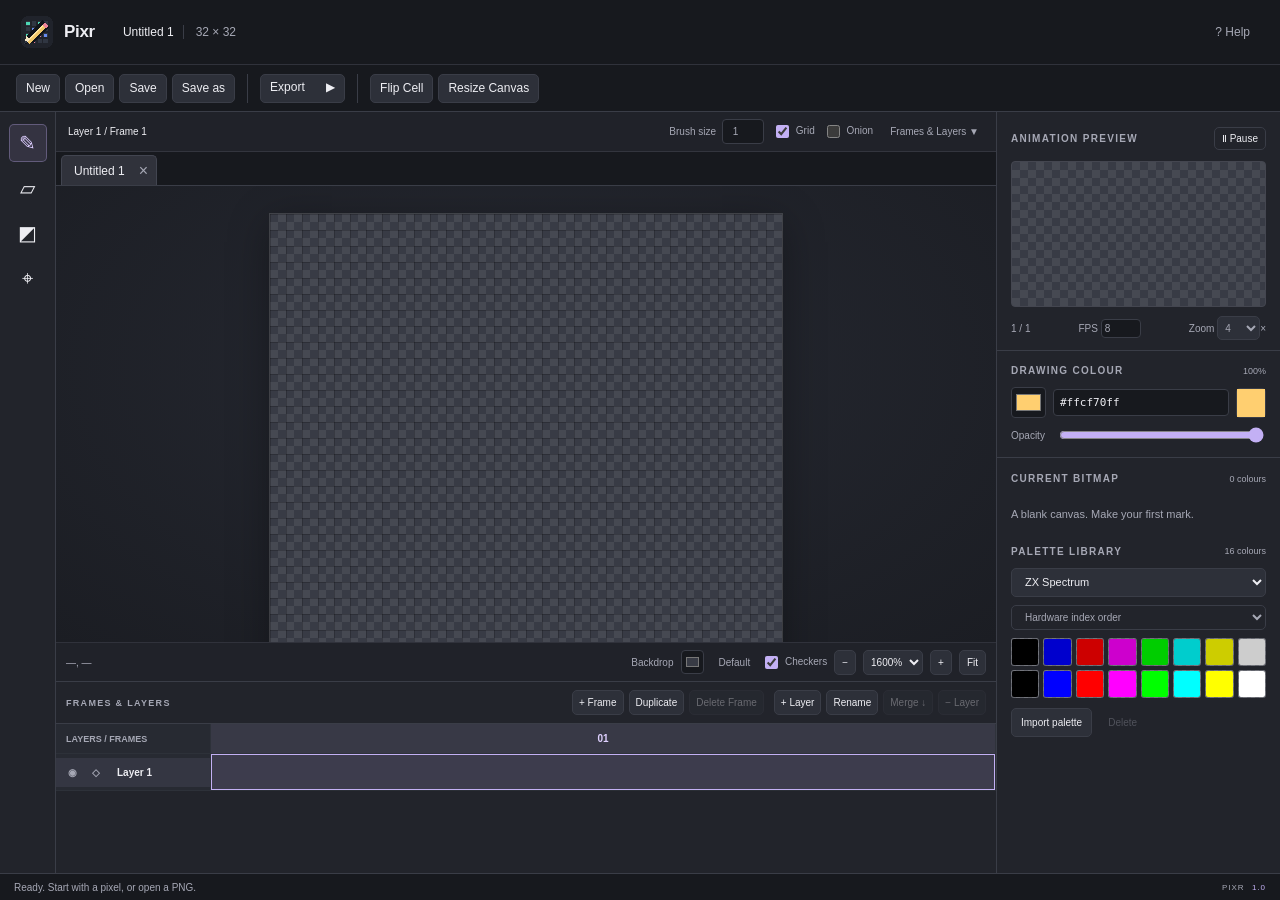
<file: index.html>
<!doctype html>
<html lang="en">
<head>
  <meta charset="utf-8">
  <meta name="viewport" content="width=device-width, initial-scale=1">
  <meta name="description" content="A portable, offline pixel-art and sprite-animation editor.">
  <meta name="theme-color" content="#17191e">
  <meta name="color-scheme" content="dark">
  <meta name="apple-mobile-web-app-capable" content="yes">
  <meta name="apple-mobile-web-app-title" content="Pixr">
  <meta name="apple-mobile-web-app-status-bar-style" content="black-translucent">
  <meta http-equiv="Content-Security-Policy" content="default-src 'none'; script-src 'self'; style-src 'self' 'unsafe-inline'; img-src 'self' blob: data:; manifest-src 'self'; connect-src 'none'; object-src 'none'; base-uri 'none'; form-action 'none'">
  <title>Pixr</title>
  <link rel="icon" type="image/svg+xml" href="assets/pixr-icon.svg">
  <link rel="apple-touch-icon" sizes="180x180" href="assets/apple-touch-icon.png">
  <link rel="manifest" href="manifest.webmanifest">
  <link rel="stylesheet" href="style.css">
  <script defer src="js/core.js"></script>
  <script defer src="js/palettes.js"></script>
  <script defer src="js/png.js"></script>
  <script defer src="js/files.js"></script>
  <script defer src="js/app.js"></script>
</head>
<body>
  <header class="app-header">
    <div class="brand"><img src="assets/pixr-icon.svg" width="34" height="34" alt=""><span>Pixr</span></div>
    <div class="document-title"><span id="document-name">Untitled</span><span id="dirty" title="Unsaved changes" hidden>●</span><span id="dimensions">32 × 32</span></div>
    <button id="help" class="quiet" title="Controls and keyboard shortcuts">? <span>Help</span></button>
  </header>
  <nav class="filebar" aria-label="Files and export">
    <div class="button-group"><button id="new">New</button><button id="open-files">Open</button><button id="save-project">Save</button><button id="save-as">Save as</button></div>
    <details class="export-menu" id="export-menu"><summary>Export <span class="closed" aria-hidden="true">▶</span><span class="opened" aria-hidden="true">▼</span></summary><div class="menu"><button id="export-png">Current frame</button><button id="export-sheet">Animation sheet</button><button id="export-palette">Palette</button></div></details>
    <div class="button-group image-actions"><button id="flip" title="Flip the active cel horizontally (H)">Flip Cell</button><button id="resize">Resize Canvas</button></div>
  </nav>
  <main>
    <aside class="tools panel" aria-label="Drawing tools">
      <div class="tool-list" role="group" aria-label="Active tool">
        <button data-tool="pencil" title="Pencil" aria-label="Pencil" aria-pressed="true"><span aria-hidden="true">✎</span></button>
        <button data-tool="eraser" title="Eraser" aria-label="Eraser" aria-pressed="false"><span aria-hidden="true">▱</span></button>
        <button data-tool="fill" title="Fill" aria-label="Fill" aria-pressed="false"><span aria-hidden="true">◩</span></button>
        <button data-tool="picker" title="Eyedropper / Pick" aria-label="Eyedropper / Pick" aria-pressed="false"><span aria-hidden="true">⌖</span></button>
      </div>
    </aside>
    <section class="workspace" aria-label="Pixel editor">
      <div class="workspace-bar"><div class="workspace-label"><span id="cel-label">Layer 1 / Frame 1</span><span id="layer-state"></span></div><label class="brush-control" for="brush-number">Brush size <input id="brush-number" type="number" min="1" max="8" step="1" value="1" aria-label="Brush size"></label><label><input type="checkbox" id="grid" checked> Grid</label><label><input type="checkbox" id="onion"> Onion</label><button id="timeline-toggle" class="quiet" aria-expanded="true">Frames &amp; Layers ▼</button></div>
      <nav id="document-tabs" class="document-tabs" role="tablist" aria-label="Open documents"></nav>
      <div id="stage" tabindex="0" aria-label="Drawing area. Use the mouse to paint; keyboard shortcuts are listed in Help.">
        <div id="surface" class="checker" role="img" aria-label="Pixel artwork">
          <canvas id="art" width="32" height="32"></canvas><div id="pixel-grid"></div><div id="brush-cursor" hidden></div>
        </div>
      </div>
      <div class="viewbar"><span id="coordinates">—, —</span><span class="spacer"></span><label for="background">Backdrop</label><input type="color" id="background" value="#383b45" title="Solid colour behind transparent pixels"><button id="reset-backdrop" class="quiet" title="Reset backdrop and show transparency checkers">Default</button><label><input type="checkbox" id="checker" checked> Checkers</label><button id="zoom-out" title="Zoom out (−)">−</button><label class="sr-only" for="zoom">Canvas zoom</label><select id="zoom"></select><button id="zoom-in" title="Zoom in (+)">+</button><button id="fit" title="Fit canvas to editing area">Fit</button></div>
    </section>
    <aside class="inspector panel" aria-label="Preview and palettes">
      <section class="preview-panel"><div class="section-title"><h2>ANIMATION PREVIEW</h2><button id="play" aria-pressed="true" title="Play or pause (Space)">Ⅱ Pause</button></div><div id="preview-viewport" class="checker"><canvas id="preview" width="32" height="32" aria-label="Animation preview"></canvas></div><div class="preview-controls"><span id="preview-frame">1 / 1</span><label>FPS <input id="fps" type="number" min="1" max="60" value="8"></label><label>Zoom <select id="preview-zoom"><option>1</option><option>2</option><option selected>4</option><option>6</option><option>8</option><option>12</option><option>16</option></select>×</label></div></section>
      <section class="color-panel"><div class="section-title"><h2>DRAWING COLOUR</h2><span id="color-alpha">100%</span></div><div class="color-inputs"><input id="color-picker" type="color" value="#ffcf70" aria-label="Drawing colour picker"><input id="hex" type="text" value="#ffcf70ff" spellcheck="false" maxlength="9" aria-label="Hex drawing colour" title="#RGB, #RGBA, #RRGGBB or #RRGGBBAA"><span id="selected-color" class="checker"></span></div><label class="alpha-label">Opacity <input id="alpha" type="range" min="0" max="255" value="255"></label></section>
      <div class="palette-area"><section><div class="section-title"><h2>CURRENT BITMAP</h2><span id="used-count">0 colours</span></div><div id="bitmap-palette" class="swatches" aria-label="Colours in the visible frame"></div><p id="bitmap-empty" class="muted">A blank canvas. Make your first mark.</p><button id="bitmap-more" class="quiet" hidden>Show all colours</button></section>
      <section class="library"><div class="section-title"><h2>PALETTE LIBRARY</h2><span id="library-count"></span></div><label class="sr-only" for="palette-select">Palette library</label><select id="palette-select"></select><label class="sr-only" for="arrangement">Palette arrangement</label><select id="arrangement"><option value="hardware">Hardware index order</option><option value="hue">Grouped by hue</option><option value="brightness">Sorted by brightness</option></select><div id="library-palette" class="swatches" aria-label="Selected palette colours"></div><div class="palette-actions"><button id="import-palette">Import palette</button><button id="delete-palette" class="quiet">Delete</button></div></section></div>
    </aside>
    <section id="timeline" class="timeline panel" aria-label="Frames and layers"><div class="timeline-toolbar"><h2>FRAMES & LAYERS</h2><div class="button-group"><button id="add-frame">+ Frame</button><button id="duplicate-frame">Duplicate</button><button id="delete-frame" class="danger" title="Delete the selected animation frame">Delete Frame</button></div><div class="button-group"><button id="add-layer">+ Layer</button><button id="rename-layer">Rename</button><button id="merge-layer">Merge ↓</button><button id="delete-layer">− Layer</button></div></div><div id="timeline-scroll"><table id="timeline-table" aria-label="Layer and frame timeline"></table></div></section>
  </main>
  <footer class="statusbar"><span id="status" role="status" aria-live="polite">Ready. Start with a pixel, or open a PNG.</span><span>PIXR <b>1.0</b></span></footer>
  <input type="file" id="open-files-input" accept="image/png,.png,.pixr,.json,.pixelworkshop,application/json" multiple hidden>
  <input type="file" id="palette-file" accept=".gpl,.json,.txt,.hex" hidden>
  <dialog id="size-dialog"><form id="size-form"><div class="dialog-heading"><h2 id="size-title">New canvas</h2><button type="button" data-close="size-dialog" class="quiet" aria-label="Close">×</button></div><p id="size-description">Start with a transparent canvas.</p><div class="size-inputs"><label>Width <input id="width" type="number" min="1" max="256" value="32" required> px</label><span>×</span><label>Height <input id="height" type="number" min="1" max="256" value="32" required> px</label></div><fieldset id="anchors" hidden><legend>Anchor artwork to</legend><div class="anchor-grid" role="group" aria-label="Canvas resize anchor"></div><p>Canvas boundaries change; pixels are never scaled.</p></fieldset><p class="muted">Each dimension can be 1–256 pixels.</p><div class="dialog-actions"><button type="button" data-close="size-dialog">Cancel</button><button class="primary" id="size-submit">Create canvas</button></div></form></dialog>
  <dialog id="close-dialog" class="close-dialog"><div class="dialog-heading"><h2>Unsaved changes</h2></div><p>Save changes to <strong id="close-document-name"></strong> before closing?</p><div class="dialog-actions"><button data-choice="cancel">Cancel</button><button data-choice="discard" class="danger">Discard</button><button data-choice="save" class="primary">Save</button></div></dialog>
  <dialog id="message-dialog"><div class="dialog-heading"><h2 id="message-title">Pixr</h2><button data-close="message-dialog" class="quiet" aria-label="Close">×</button></div><p id="message-text"></p><div class="dialog-actions"><button data-close="message-dialog" class="primary">OK</button></div></dialog>
  <dialog id="help-dialog"><div class="dialog-heading"><h2>A little help for your pixels</h2><button data-close="help-dialog" class="quiet" aria-label="Close">×</button></div><p>Draw on the selected layer and frame. The preview loops independently while you work.</p><p><strong>PNG</strong> is a finished, flattened image. A <strong>Pixr file (.pixr)</strong> is an editable document that keeps layers, frames, animation settings, palettes and other project data.</p><dl class="shortcuts"><dt>B / E / F / I</dt><dd>Pencil / eraser / fill / eyedropper</dd><dt>Right-click</dt><dd>Erase with Pencil; draw with Eraser</dd><dt>Alt + click</dt><dd>Pick a visible composited pixel, including alpha</dd><dt>Brush size</dt><dd>Numeric control in the editing bar; [ / ] changes size</dd><dt>Shift + drag</dt><dd>Lock horizontally or vertically from the stroke origin</dd><dt>Shift + click</dt><dd>Line from the previous pencil or eraser endpoint</dd><dt>G / H</dt><dd>Toggle grid / flip current cel horizontally</dd><dt>Space</dt><dd>Play or pause the animation preview</dd><dt>+ / − / 0</dt><dd>Zoom in / out / fit</dd><dt>← / →</dt><dd>Previous / next frame</dd><dt>⌘/Ctrl Z</dt><dd>Undo; Shift to redo (also Ctrl Y)</dd><dt>⌘/Ctrl C / V / X</dt><dd>Copy / paste / cut text in editable fields</dd><dt>⌘/Ctrl O / S</dt><dd>Open / save active document</dd><dt>Native app: ⌘ N / W</dt><dd>New / close document</dd><dt>Native app: Ctrl + Tab</dt><dd>Next document; Ctrl + Shift + Tab goes to previous</dd></dl><p>Browser: Flip Cell and Resize Canvas are after Export in the toolbar. Native macOS: use the Image menu for these actions.</p><p>Even brushes extend right and down: a 2 px brush at (x, y) paints (x…x+1, y…y+1). Opacity replaces pixels directly; repeated passes do not accumulate alpha.</p><p>Onion overlays the preceding frame in translucent blue as a drawing guide. Drop PNG images or Pixr project files onto the app to open them. Drag tabs to reorder documents.</p><p>Browser preferences are optional; your artwork is never automatically stored.</p><div class="dialog-actions"><button data-close="help-dialog" class="primary">Let’s draw</button></div></dialog>
</body>
</html>
</file>
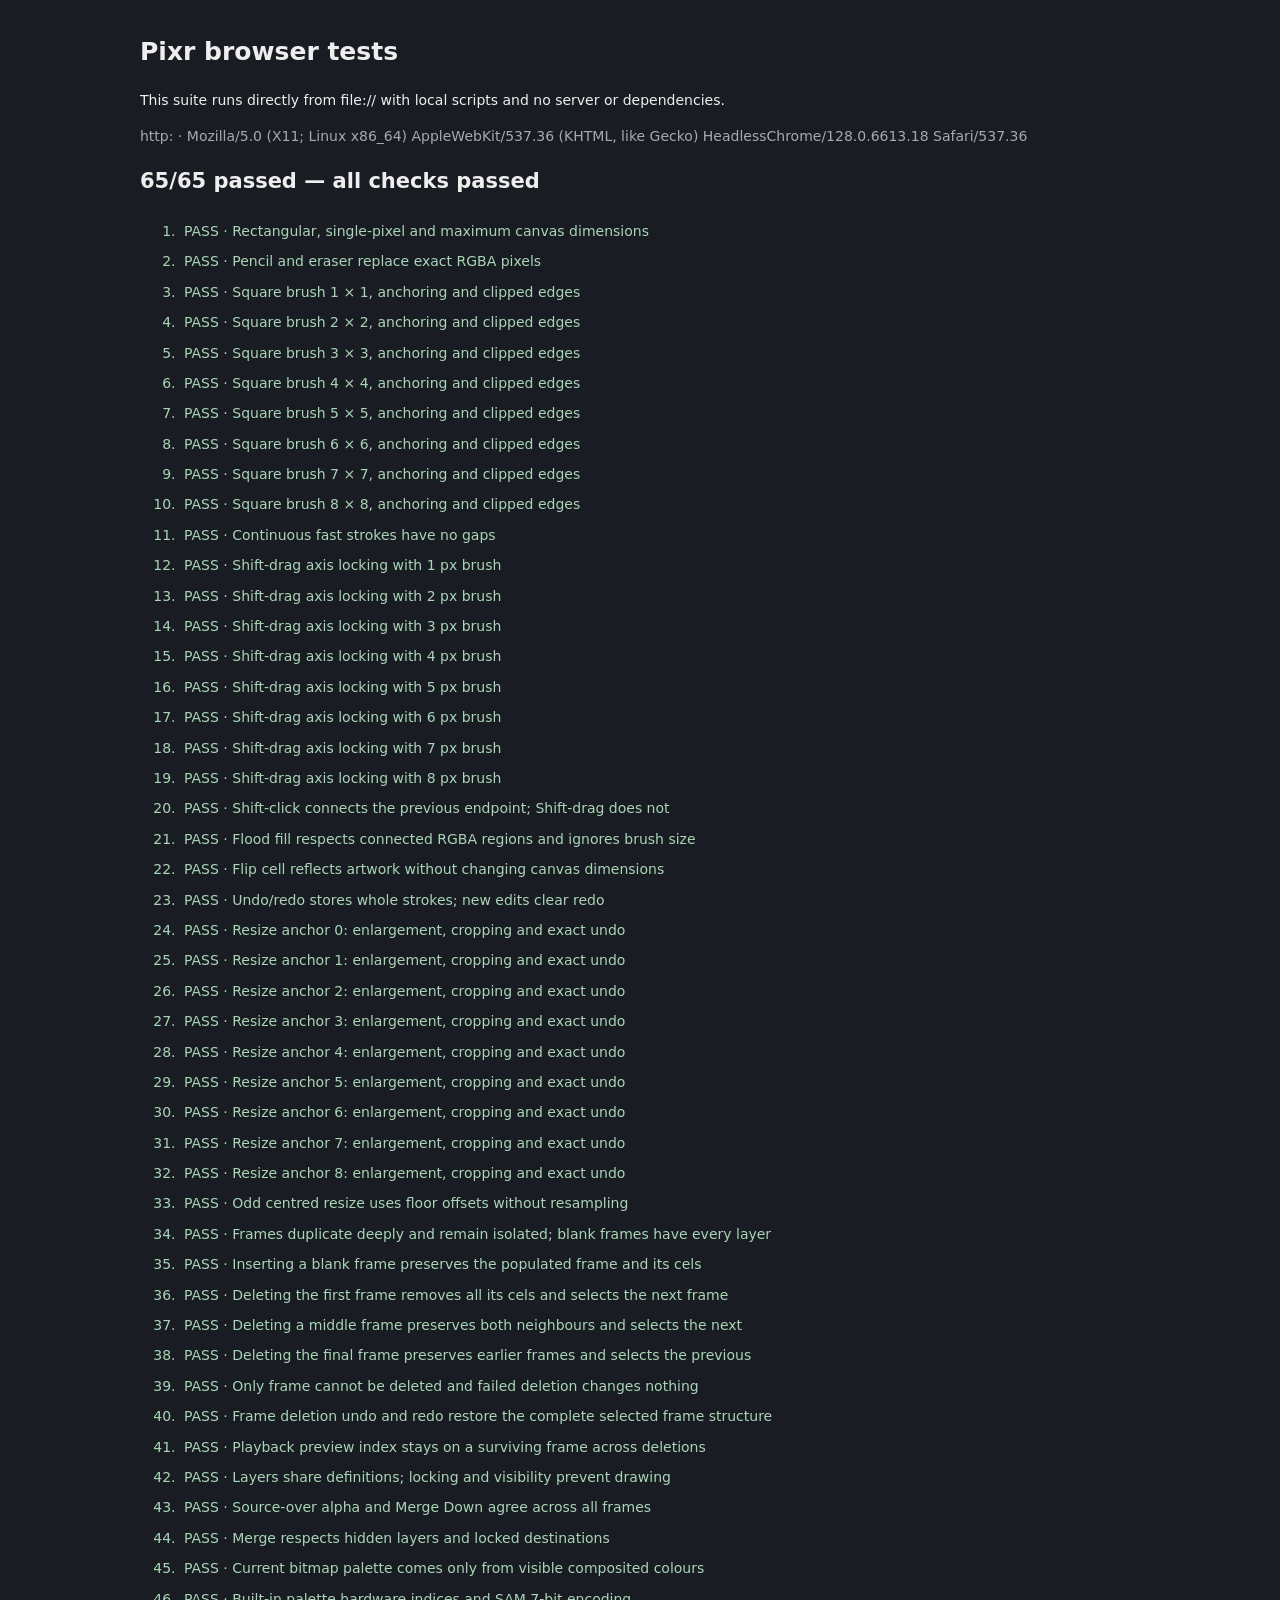
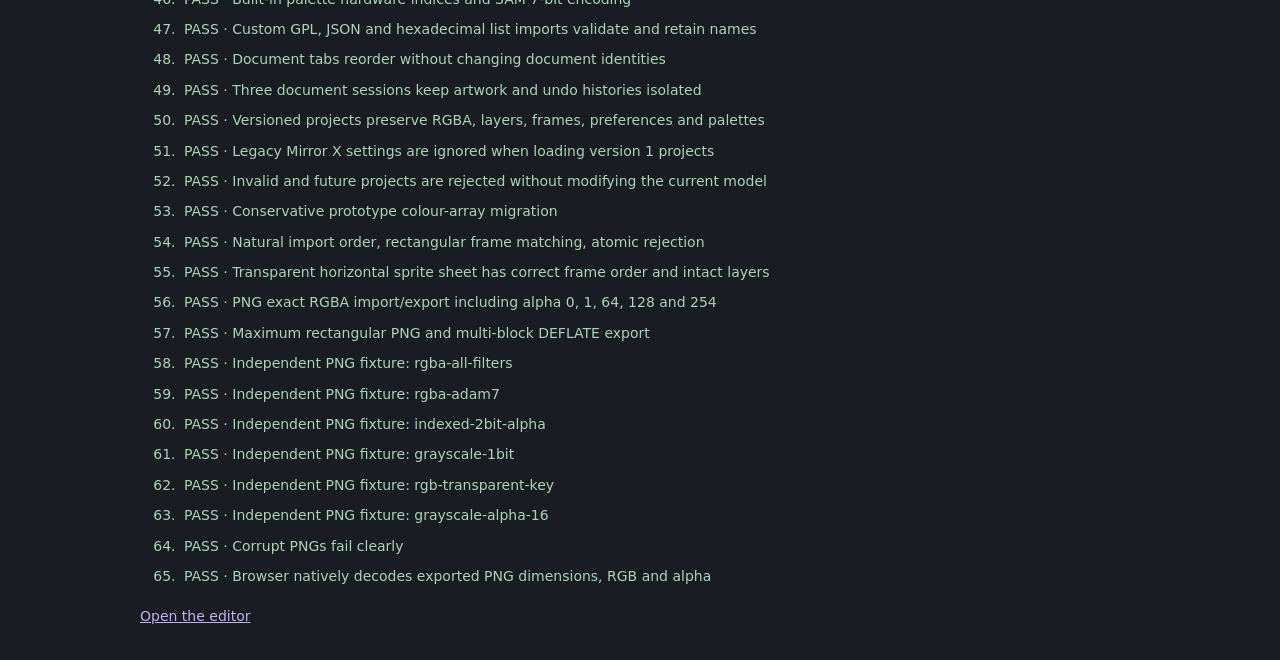
<file: tests.html>
<!doctype html>
<html lang="en">
<head>
  <meta charset="utf-8"><meta name="viewport" content="width=device-width,initial-scale=1">
  <title>Pixr · browser tests</title><link rel="icon" href="data:,">
  <link rel="stylesheet" href="tests/test.css">
  <script defer src="tests/diagnostics.js"></script>
  <script defer src="js/core.js"></script><script defer src="js/palettes.js"></script>
  <script defer src="js/png.js"></script><script defer src="js/files.js"></script>
  <script defer src="tests/fixtures.js"></script><script defer src="tests/suite.js"></script>
  <script defer src="tests/browser.js"></script>
</head>
<body><h1>Pixr browser tests</h1>
  <p>This suite runs directly from file:// with local scripts and no server or dependencies.</p>
  <p id="environment"></p><h2 id="result" role="status">Running…</h2>
  <ol id="results"></ol><p><a href="index.html">Open the editor</a></p>
</body></html>
</file>
<file: style.css>
:root {
  color-scheme:dark;
  --bg:#17191e;
  --panel:#22242b;
  --raised:#2d3039;
  --edge:#3a3d47;
  --text:#eeeef3;
  --muted:#a6a8b5;
  --accent:#c3b0f4;
  --accent-ink:#252035;
  --zoom:16px;
  font-family:-apple-system,BlinkMacSystemFont,"Segoe UI",sans-serif;
  font-size:12px
}

* {
  box-sizing:border-box
}

body {
  margin:0;
  background:var(--bg);
  color:var(--text);
  height:100vh;
  height:100dvh;
  min-height:580px;
  min-width:760px;
  display:flex;
  flex-direction:column
}

button,input,select,summary {
  font:inherit;
  color:inherit
}

button,select,summary {
  border:1px solid var(--edge);
  border-radius:5px;
  background:var(--raised);
  min-height:29px;
  padding:5px 9px;
  cursor:pointer
}

button:hover,summary:hover {
  background:#3b3d49;
  border-color:#646070
}

button:active {
  transform:translateY(1px)
}

button:disabled {
  opacity:.34;
  cursor:default;
  transform:none
}

button.primary {
  background:var(--accent);
  color:var(--accent-ink);
  border-color:var(--accent);
  font-weight:650
}

button.primary:hover {
  background:#d5c6fc
}

button.quiet {
  background:transparent;
  border-color:transparent;
  color:var(--muted)
}

input[type=number],input[type=text] {
  background:var(--bg);
  border:1px solid var(--edge);
  border-radius:4px;
  padding:6px;
  min-width:0
}

input[type=checkbox] {
  accent-color:var(--accent);
  vertical-align:middle;
  margin:0 4px 0 0
}

input[type=range] {
  accent-color:var(--accent);
  width:100%;
  cursor:pointer
}

input[type=color] {
  width:32px;
  height:28px;
  padding:2px;
  border:1px solid var(--edge);
  border-radius:4px;
  background:var(--bg);
  cursor:pointer
}

label {
  color:var(--muted)
}

h2 {
  font-size:10px;
  letter-spacing:1.3px;
  margin:0;
  font-weight:650;
  color:var(--muted)
}

p {
  line-height:1.6
}

button:focus-visible,input:focus-visible,select:focus-visible,summary:focus-visible {
  outline:2px solid var(--accent);
  outline-offset:2px
}

#stage:focus-visible {
  outline:1px solid #ffffff55;
  outline-offset:-1px
}

[hidden] {
  display:none!important
}

.sr-only {
  position:absolute;
  width:1px;
  height:1px;
  padding:0;
  overflow:hidden;
  clip:rect(0,0,0,0);
  white-space:nowrap
}

.app-header {
  height:65px;
  flex-shrink:0;
  display:flex;
  align-items:center;
  padding:0 20px;
  gap:28px;
  border-bottom:1px solid #30323b
}

.brand {
  display:flex;
  gap:10px;
  align-items:center;
  font-size:17px;
  font-weight:650;
  letter-spacing:-.3px;
  white-space:nowrap
}

.brand img {
  width:34px;
  height:34px;
  display:block;
  image-rendering:pixelated
}

.document-title {
  display:flex;
  align-items:center;
  gap:9px;
  min-width:0;
  flex:1
}

.document-title #document-name {
  max-width:240px;
  overflow:hidden;
  text-overflow:ellipsis;
  white-space:nowrap
}

.document-title #dimensions {
  color:var(--muted);
  border-left:1px solid var(--edge);
  padding-left:12px
}

.document-title #dirty {
  color:#e8c57a;
  font-size:9px
}

.filebar {
  height:47px;
  flex-shrink:0;
  display:flex;
  align-items:center;
  gap:12px;
  padding:0 16px;
  border-bottom:1px solid var(--edge)
}

.button-group {
  display:flex;
  gap:5px
}

.filebar .button-group+.button-group {
  border-left:1px solid var(--edge);
  padding-left:12px
}

.filebar .image-actions { border-left:1px solid var(--edge); padding-left:12px }

.native-app .filebar { display:none }

.export-menu {
  position:relative;
  border-left:1px solid var(--edge);
  padding-left:12px
}

.export-menu summary {
  list-style:none;
  min-width:85px
}

.export-menu summary::-webkit-details-marker {
  display:none
}

.export-menu summary span {
  float:right
}

.export-menu summary .opened { display:none; }
.export-menu[open] summary .closed { display:none; }
.export-menu[open] summary .opened { display:inline; }

.menu {
  position:absolute;
  top:35px;
  right:0;
  z-index:10;
  width:220px;
  padding:6px;
  border:1px solid var(--edge);
  background:var(--panel);
  border-radius:6px;
  box-shadow:0 8px 25px #0006
}

.menu button {
  width:100%;
  text-align:left;
  border:0;
  background:transparent
}

main {
  display:grid;
  grid-template-columns:56px minmax(0,1fr) 284px;
  grid-template-rows:minmax(150px,1fr) auto;
  flex:1;
  min-height:0
}

.panel {
  background:var(--panel)
}

.tools {
  grid-column:1;
  grid-row:1/3;
  border-right:1px solid var(--edge);
  padding:12px 8px;
  display:flex;
  flex-direction:column;
  align-items:center;
  overflow-x:hidden;
  overflow-y:auto
}

.tool-list {
  display:flex;
  flex-direction:column;
  gap:7px
}

.tool-list button {
  display:flex;
  align-items:center;
  justify-content:center;
  width:38px;
  height:38px;
  padding:4px;
  font-size:20px;
  background:transparent;
  border-color:transparent
}

.tool-list button>span {
  font-size:20px;
  width:22px;
  line-height:1
}

.tool-list button[aria-pressed=true] {
  background:#c3b0f41c;
  border-color:#c3b0f453;
  color:#dacbfc
}

.brush-control { display:flex; align-items:center; gap:6px; white-space:nowrap }
.brush-control input { width:42px; padding:6px; text-align:center; font:inherit }

.tool-hint {
  font-size:10px;
  color:#9194a3;
  padding:0 4px;
  line-height:1.6;
  margin:2px 0
}

.readme-link {
  color:var(--muted);
  font-size:10px;
  text-decoration:none;
  margin-top:auto;
  padding:4px
}

.workspace {
  grid-column:2;
  grid-row:1;
  min-height:0;
  min-width:0;
  display:flex;
  flex-direction:column
}

.workspace-bar {
  display:flex;
  align-items:center;
  gap:12px;
  min-height:40px;
  flex-shrink:0;
  padding:5px 12px;
  background:#202229;
  border-bottom:1px solid #33353e;
  font-size:10px
}

.workspace-label {
  display:flex;
  gap:6px;
  min-width:0;
  flex:1;
  overflow:hidden;
  white-space:nowrap
}

.workspace-label #cel-label {
  overflow:hidden;
  text-overflow:ellipsis
}

.workspace-label #layer-state {
  color:#e8c57a
}

.workspace-bar label {
  white-space:nowrap
}

.workspace-bar button {
  font-size:10px;
  white-space:nowrap;
  padding:4px
}

.viewbar {
  display:flex;
  align-items:center;
  gap:7px;
  padding:6px 10px;
  min-height:39px;
  flex-shrink:0;
  border-top:1px solid #30323b;
  background:#202229;
  font-size:10px
}

.viewbar input[type=color] {
  width:23px;
  height:24px
}

.viewbar button {
  padding:3px 7px;
  min-height:25px
}

.viewbar select {
  min-height:25px;
  padding:3px
}

.spacer {
  flex:1
}

#coordinates {
  min-width:45px;
  color:var(--muted);
  font-variant-numeric:tabular-nums
}

#stage {
  flex:1;
  min-height:0;
  overflow:auto;
  position:relative;
  display:grid;
  padding:28px;
  background:radial-gradient(ellipse at 50% 40%,#262932,#1b1d23);
  overscroll-behavior:contain
}

#surface {
  position:relative;
  align-self:center;
  justify-self:center;
  flex-shrink:0;
  box-shadow:0 0 0 1px #ffffff28,0 8px 40px #0005;
  touch-action:none;
  user-select:none;
  cursor:crosshair
}

canvas {
  image-rendering:pixelated;
  image-rendering:crisp-edges
}

#art {
  display:block;
  width:100%;
  height:100%;
  image-rendering:pixelated;
  pointer-events:none
}

#pixel-grid {
  position:absolute;
  inset:0;
  pointer-events:none;
  background-image:linear-gradient(to right,#0003 1px,transparent 1px),linear-gradient(to bottom,#0003 1px,transparent 1px);
  background-size:var(--zoom) var(--zoom)
}

.checker {
  background-color:var(--backdrop,#383b45);
  background-image:conic-gradient(#ffffff12 25%,transparent 0 50%,#ffffff12 0 75%,transparent 0);
  background-size:16px 16px
}

#brush-cursor {
  position:absolute;
  pointer-events:none;
  border:1px solid white;
  box-shadow:0 0 0 1px #000;
  z-index:2
}

.inspector {
  grid-column:3;
  grid-row:1/3;
  border-left:1px solid var(--edge);
  display:flex;
  flex-direction:column;
  min-height:0
}

.preview-panel {
  padding:15px 14px 10px;
  border-bottom:1px solid var(--edge);
  flex-shrink:0
}

.section-title {
  display:flex;
  justify-content:space-between;
  align-items:center;
  margin-bottom:11px;
  gap:5px
}

.section-title>span {
  font-size:9px;
  color:var(--muted)
}

.section-title button {
  min-height:23px;
  font-size:10px;
  padding:3px 7px;
  background:transparent
}

#preview-viewport {
  height:146px;
  overflow:auto;
  display:grid;
  border:1px solid #444650;
  border-radius:4px
}

#preview {
  align-self:center;
  justify-self:center;
  display:block
}

.preview-controls {
  display:flex;
  justify-content:space-between;
  align-items:center;
  gap:6px;
  margin-top:9px;
  font-size:10px;
  color:var(--muted)
}

.preview-controls input {
  width:40px;
  padding:3px
}

.preview-controls select {
  padding:3px;
  min-height:24px;
  width:43px
}

.color-panel {
  padding:14px;
  border-bottom:1px solid var(--edge);
  flex-shrink:0
}

.color-inputs {
  display:flex;
  gap:7px;
  align-items:center
}

.color-inputs input[type=color] {
  height:31px;
  width:35px
}

.color-inputs input[type=text] {
  width:115px;
  font-family:ui-monospace,monospace;
  font-size:11px;
  flex:1
}

#selected-color {
  width:30px;
  height:30px;
  border:1px solid var(--edge);
  border-radius:4px;
  position:relative
}

#selected-color::after {
  content:"";
  position:absolute;
  inset:0;
  background:var(--color)
}

.alpha-label {
  display:flex;
  align-items:center;
  gap:12px;
  margin-top:9px;
  font-size:10px
}

.alpha-label input {
  height:12px
}

.palette-area {
  overflow-y:auto;
  min-height:0;
  padding:15px 14px;
  flex:1
}

.palette-area section+section {
  margin-top:22px
}

.muted {
  color:var(--muted);
  font-size:11px
}

.swatches {
  display:grid;
  grid-template-columns:repeat(8,minmax(0,1fr));
  gap:4px;
  align-content:start
}

.swatch {
  aspect-ratio:1;
  min-height:0;
  border:1px solid #ffffff1c;
  border-radius:3px;
  position:relative;
  padding:0;
  background-color:#52545d;
  background-image:conic-gradient(#ffffff18 25%,transparent 0 50%,#ffffff18 0 75%,transparent 0);
  background-size:8px 8px
}

.swatch::before {
  content:"";
  position:absolute;
  inset:0;
  background:var(--color);
  border-radius:2px
}

.swatch[aria-pressed=true] {
  outline:2px solid var(--accent);
  outline-offset:1px
}

.swatch:hover {
  outline:1px solid white;
  z-index:1
}

.library select {
  width:100%;
  margin-bottom:8px;
  font-size:11px
}

.library #arrangement {
  background:transparent;
  color:var(--muted);
  font-size:10px;
  min-height:25px
}

.palette-actions {
  display:flex;
  gap:6px;
  margin-top:10px
}

.palette-actions button {
  font-size:10px
}

.storage-note {
  margin:0;
  padding:9px 14px;
  font-size:9px;
  color:#9093a0;
  border-top:1px solid var(--edge);
  line-height:1.5
}

.timeline {
  grid-column:2;
  grid-row:2;
  border-top:1px solid var(--edge);
  min-width:0;
  height:192px;
  display:flex;
  flex-direction:column
}

.timeline-toolbar {
  display:flex;
  align-items:center;
  padding:8px 10px;
  gap:10px;
  flex-shrink:0;
  flex-wrap:wrap
}

.timeline-toolbar h2 {
  font-size:9px;
  margin-right:auto
}

.timeline-toolbar button {
  font-size:10px;
  min-height:25px;
  padding:4px 6px
}

#timeline-scroll {
  overflow:auto;
  flex:1;
  min-height:0;
  border-top:1px solid var(--edge)
}

#timeline-table {
  border-collapse:separate;
  border-spacing:0;
  min-width:100%;
  font-size:10px
}

#timeline-table th,#timeline-table td {
  padding:0;
  border-right:1px solid #3a3d4760;
  border-bottom:1px solid #3a3d4760;
  text-align:center;
  height:36px
}

#timeline-table thead th {
  position:sticky;
  top:0;
  z-index:2;
  background:#2a2d35;
  height:29px
}

#timeline-table tr>th:first-child {
  position:sticky;
  left:0;
  z-index:2;
  background:#272a32;
  min-width:155px;
  width:155px;
  max-width:200px;
  text-align:left
}

#timeline-table thead th:first-child {
  z-index:3;
  padding:7px 10px;
  font-size:9px;
  color:var(--muted)
}

#timeline-table button {
  border:0;
  border-radius:0;
  background:transparent;
  font-size:10px;
  min-height:29px
}

#timeline-table .frame-heading {
  width:100%;
  min-width:48px;
  color:var(--muted)
}

#timeline-table .frame-heading.active {
  background:#c3b0f417;
  color:#dfd1ff
}

#timeline-table .layer-heading {
  display:flex;
  align-items:center;
  max-width:200px;
  padding:0 4px
}

#timeline-table .layer-name {
  flex:1;
  overflow:hidden;
  text-overflow:ellipsis;
  white-space:nowrap;
  text-align:left;
  max-width:115px
}

#timeline-table .layer-heading.active {
  background:#c3b0f415
}

#timeline-table .visibility,#timeline-table .locking {
  padding:4px;
  width:24px;
  color:var(--muted)
}

#timeline-table .cel {
  display:flex;
  align-items:center;
  justify-content:center;
  width:100%;
  min-width:48px;
  height:36px
}

#timeline-table .cel.active {
  background:#c3b0f42b;
  box-shadow:inset 0 0 0 1px var(--accent)
}

#timeline-table .cel canvas {
  max-width:28px;
  max-height:28px;
  object-fit:contain;
  image-rendering:pixelated
}

.statusbar {
  height:27px;
  padding:0 14px;
  display:flex;
  align-items:center;
  justify-content:space-between;
  gap:20px;
  flex-shrink:0;
  color:var(--muted);
  font-size:10px;
  border-top:1px solid var(--edge)
}

.statusbar>span:first-child {
  overflow:hidden;
  white-space:nowrap;
  text-overflow:ellipsis
}

.statusbar>span:last-child {
  font-size:8px;
  letter-spacing:1px;
  white-space:nowrap
}

.statusbar b {
  color:var(--accent);
  font-weight:400;
  margin-left:4px
}

dialog {
  border:1px solid #55515f;
  border-radius:10px;
  background:#262831;
  color:var(--text);
  width:min(510px,90vw);
  max-height:90vh;
  padding:23px;
  box-shadow:0 20px 100px #0008
}

dialog::backdrop {
  background:#0a0b10a8
}

.dialog-heading {
  display:flex;
  align-items:center;
  justify-content:space-between;
  margin-bottom:8px
}

.dialog-heading h2 {
  font-size:18px;
  letter-spacing:-.2px;
  color:var(--text)
}

.dialog-heading button {
  font-size:20px
}

.dialog-actions {
  display:flex;
  justify-content:flex-end;
  gap:8px;
  margin-top:22px
}

.size-inputs {
  display:flex;
  gap:15px;
  align-items:center;
  margin:20px 0
}

.size-inputs label {
  display:flex;
  align-items:center;
  gap:7px
}

.size-inputs input {
  width:68px
}

fieldset {
  border:1px solid var(--edge);
  border-radius:6px;
  margin:15px 0;
  padding:12px
}

legend {
  color:var(--muted);
  padding:0 7px
}

.anchor-grid {
  display:grid;
  grid-template-columns:repeat(3,35px);
  justify-content:center;
  gap:5px
}

.anchor-grid button {
  height:32px
}

.anchor-grid button[aria-pressed=true] {
  background:var(--accent);
  color:var(--accent-ink)
}

fieldset p {
  font-size:10px;
  text-align:center;
  color:var(--muted);
  margin-bottom:0
}

.shortcuts {
  display:grid;
  grid-template-columns:125px 1fr;
  gap:9px;
  font-size:11px
}

.shortcuts dt {
  color:var(--accent)
}

.shortcuts dd {
  margin:0;
  color:var(--muted)
}

#message-text {
  white-space:pre-wrap;
  overflow-wrap:anywhere
}

@media(max-width:1120px) {
  main {
    grid-template-columns:56px minmax(0,1fr) 258px
  }

  .app-header {
    gap:20px;
    padding:0 15px
  }

  .timeline-toolbar {
    gap:6px
  }

  .timeline-toolbar h2 {
    width:100%;
    font-size:8px
  }

  .timeline {
    height:180px
  }

  .viewbar {
    gap:5px;
    padding:5px
  }

  .viewbar label {
    font-size:9px
  }

  .tool-list button {
    gap:6px;
    padding:5px
  }

  .workspace-bar {
    gap:8px;
    padding:5px 8px
  }

  .preview-panel,.color-panel,.palette-area {
    padding-left:12px;
    padding-right:12px
  }

}

@media(max-height:760px) {
  .app-header {
    height:55px
  }

  .filebar {
    height:42px
  }

  .tools {
    gap:10px;
    padding-top:14px
  }

  .tool-hint {
    display:none
  }

  #preview-viewport {
    height:105px
  }

  .preview-panel {
    padding-top:12px
  }

  .timeline {
    height:150px
  }

  .color-panel {
    padding-top:10px;
    padding-bottom:10px
  }

  .section-title {
    margin-bottom:8px
  }

  .palette-area {
    padding-top:12px
  }

}

.document-tabs {
  display:flex;
  align-items:stretch;
  gap:4px;
  min-height:34px;
  max-width:100%;
  overflow-x:auto;
  overflow-y:hidden;
  padding:3px 5px 0;
  border-bottom:1px solid var(--edge);
  scrollbar-width:thin
}
.document-tab {
  display:flex;
  align-items:center;
  gap:5px;
  flex:0 0 auto;
  max-width:220px;
  min-width:84px;
  padding:0 6px 0 10px;
  border:1px solid transparent;
  border-bottom:0;
  border-radius:5px 5px 0 0;
  background:#22242c;
  color:var(--muted)
}
.document-tab.active {
  background:#30323b;
  color:var(--text);
  border-color:#424550
}
.document-tab button { border:0; background:transparent; padding:5px 2px; }
.document-tab .tab-select {
  min-width:0;
  flex:1;
  overflow:hidden;
  text-overflow:ellipsis;
  white-space:nowrap;
  text-align:left;
  color:inherit
}
.document-tab .tab-dirty { color:#e8c57a; font-size:9px; }
.document-tab .tab-close { color:var(--muted); font-size:16px; line-height:1; }
.document-tab .tab-close:hover { color:var(--text); }
.close-dialog { max-width:420px; }

.document-tab { cursor:grab; }
.document-tab.dragging { opacity:.45; cursor:grabbing; }
.document-tab.drop-before { box-shadow:inset 3px 0 var(--accent); }
.document-tab.drop-after { box-shadow:inset -3px 0 var(--accent); }
main { position:relative; }
body.file-drop main::after {
  content:'Drop PNG or Pixr files to open';
  position:absolute;
  z-index:20;
  inset:12px;
  display:grid;
  place-items:center;
  border:2px dashed var(--accent);
  border-radius:10px;
  background:#171920e8;
  color:var(--text);
  font-size:16px;
  font-weight:600;
  pointer-events:none
}
</file>
<file: tests/test.css>
body{font:14px/1.6 system-ui,sans-serif;margin:32px auto;max-width:1000px;padding:0 24px;background:#1a1c23;color:#eee}h1{font-size:25px}a{color:#c3b0f4}li{padding:4px}.pass{color:#a9d5b6}.fail{color:#ff9a9a}pre{white-space:pre-wrap}#environment{color:#a6a8b5}
</file>
